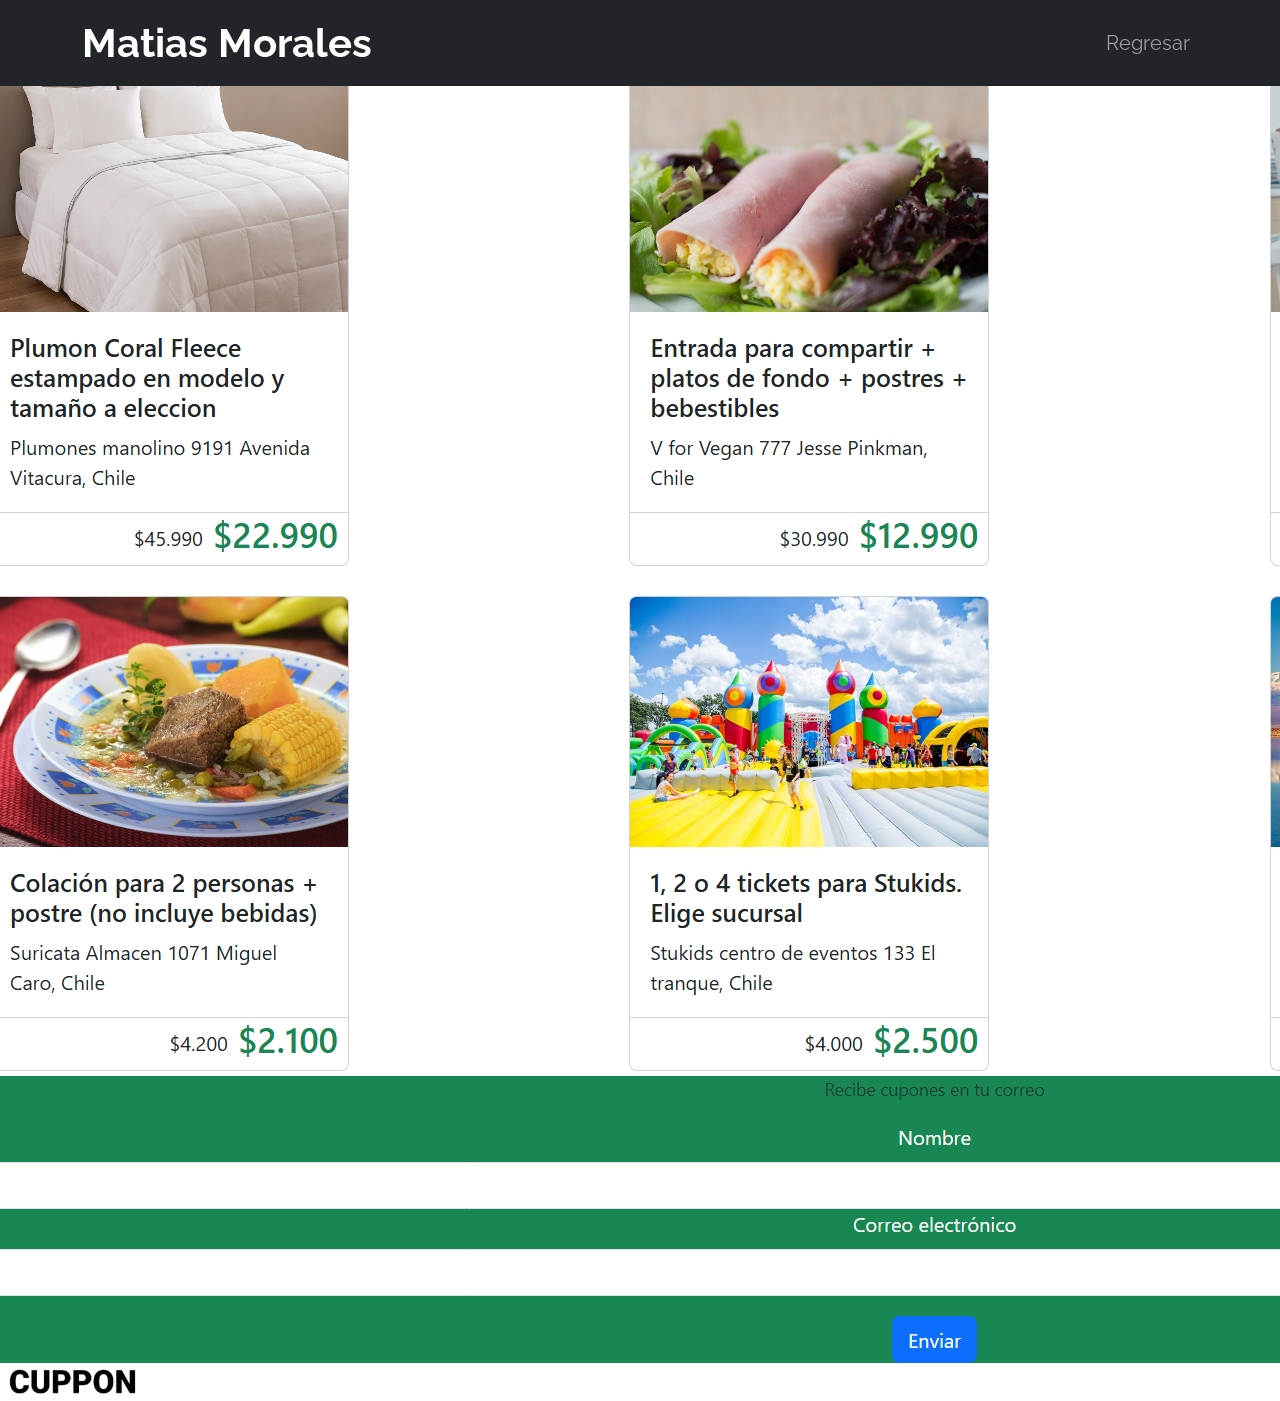
<file: dbootstrap.html>
<!DOCTYPE html>
<html lang="es">
<head>
    <meta charset="UTF-8">
    <meta name="viewport" content="width=device-width, initial-scale=1.0">
    <link rel="preconnect" href="https://fonts.googleapis.com">
    <link rel="preconnect" href="https://fonts.gstatic.com" crossorigin>
    <link href="https://fonts.googleapis.com/css2?family=Raleway:wght@400;700&display=swap" rel="stylesheet">
    <link href="https://cdn.jsdelivr.net/npm/bootstrap@5.1.3/dist/css/bootstrap.min.css" rel="stylesheet"
        integrity="sha384-1BmE4kWBq78iYhFldvKuhfTAU6auU8tT94WrHftjDbrCEXSU1oBoqyl2QvZ6jIW3" crossorigin="anonymous">
    <title>Desarrollo Bootstrap</title>

 <link rel="stylesheet" href="https://cdnjs.cloudflare.com/ajax/libs/font-awesome/5.9.0/css/all.min.css"
        integrity="sha512-q3eWabyZPc1XTCmF+8/LuE1ozpg5xxn7iO89yfSOd5/oKvyqLngoNGsx8jq92Y8eXJ/IRxQbEC+FGSYxtk2oiw=="
        crossorigin="anonymous" referrerpolicy="no-referrer" />
    <link rel="stylesheet" href="assets/css/estilos.css">
</head>
<body>

    <nav class="navbar navbar-expand-lg navbar-dark bg-dark fixed-top">
        <div class="container">
            <a class="navbar-brand fw-bold fs-1" href="#"> Matias Morales
            </a>
            <button class="navbar-toggler" type="button" data-bs-toggle="collapse"
                aria-controls="navbarSupportedContent" aria-expanded="false" aria-label="Toggle navigation">
                <span class="navbar-toggler-icon"></span>
            </button>
            <div class="collapse navbar-collapse" id="navbarSupportedContent">
                <ul class="navbar-nav ms-auto mb-2 mb-lg-0 fs-5">
                    <li class="nav-item">
                        <a class="nav-link" href="./index.html">Regresar</a>
                    </li>
             
          

                </ul>

            </div>
        </div>
    </nav>
        <img src="./assets/img/capturabootstrap.jpeg" alt="captura pagina">

</body>
</html>
</file>
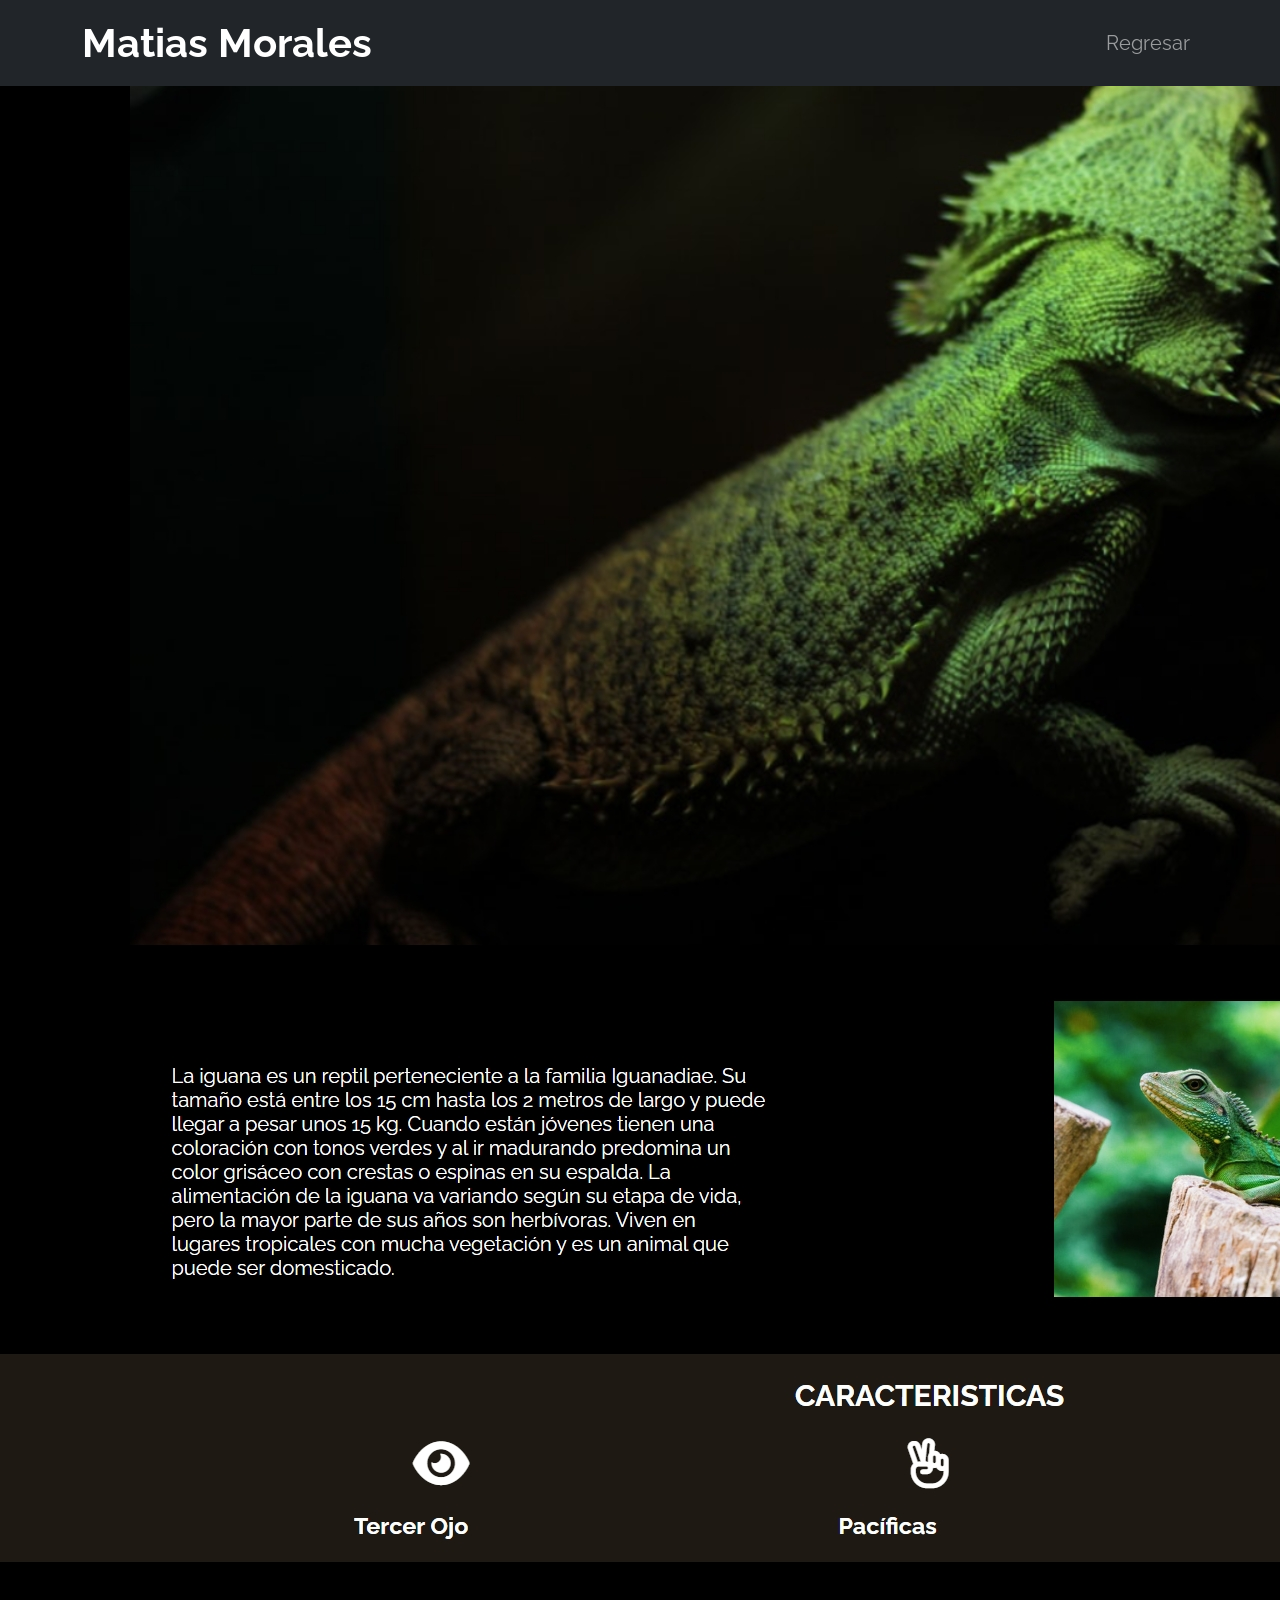
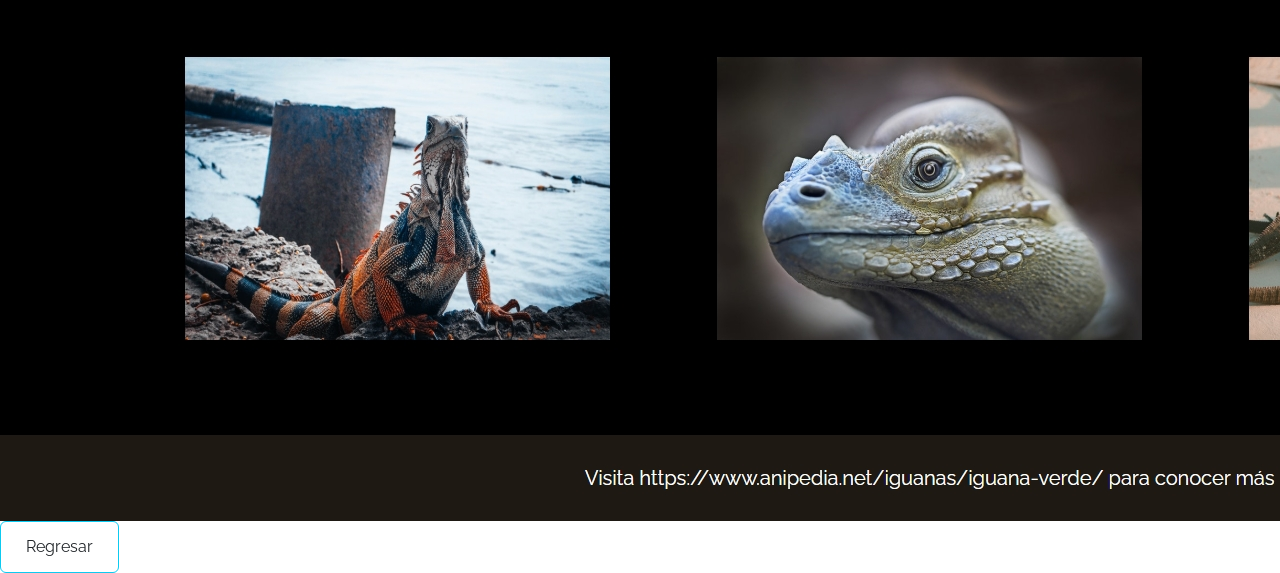
<file: dcss.html>
<!DOCTYPE html>
<html lang="es">
<head>
    <meta charset="UTF-8">
    <meta name="viewport" content="width=device-width, initial-scale=1.0">
    <link rel="preconnect" href="https://fonts.googleapis.com">
    <link rel="preconnect" href="https://fonts.gstatic.com" crossorigin>
    <link href="https://fonts.googleapis.com/css2?family=Raleway:wght@400;700&display=swap" rel="stylesheet">
    <link href="https://cdn.jsdelivr.net/npm/bootstrap@5.1.3/dist/css/bootstrap.min.css" rel="stylesheet"
        integrity="sha384-1BmE4kWBq78iYhFldvKuhfTAU6auU8tT94WrHftjDbrCEXSU1oBoqyl2QvZ6jIW3" crossorigin="anonymous">
    <title>Desarrollo CSS</title>

 <link rel="stylesheet" href="https://cdnjs.cloudflare.com/ajax/libs/font-awesome/5.9.0/css/all.min.css"
        integrity="sha512-q3eWabyZPc1XTCmF+8/LuE1ozpg5xxn7iO89yfSOd5/oKvyqLngoNGsx8jq92Y8eXJ/IRxQbEC+FGSYxtk2oiw=="
        crossorigin="anonymous" referrerpolicy="no-referrer" />
    <link rel="stylesheet" href="assets/css/estilos.css">
</head>
<body>

    <nav class="navbar navbar-expand-lg navbar-dark bg-dark fixed-top">
        <div class="container">
            <a class="navbar-brand fw-bold fs-1" href="#"> Matias Morales
            </a>
            <button class="navbar-toggler" type="button" data-bs-toggle="collapse"
                aria-controls="navbarSupportedContent" aria-expanded="false" aria-label="Toggle navigation">
                <span class="navbar-toggler-icon"></span>
            </button>
            <div class="collapse navbar-collapse" id="navbarSupportedContent">
                <ul class="navbar-nav ms-auto mb-2 mb-lg-0 fs-5">
                    <li class="nav-item">
                        <a class="nav-link" href="./index.html">Regresar</a>
                    </li>
             
          

                </ul>

            </div>
        </div>
    </nav>
        <img src="./assets/img/capturacss.jpeg" alt="captura pagina">
     <button type="button" class="btn btn-outline-info">
        <a href="index.html" class="btn button">Regresar</a>
    </button>
</body>
</html>
</file>
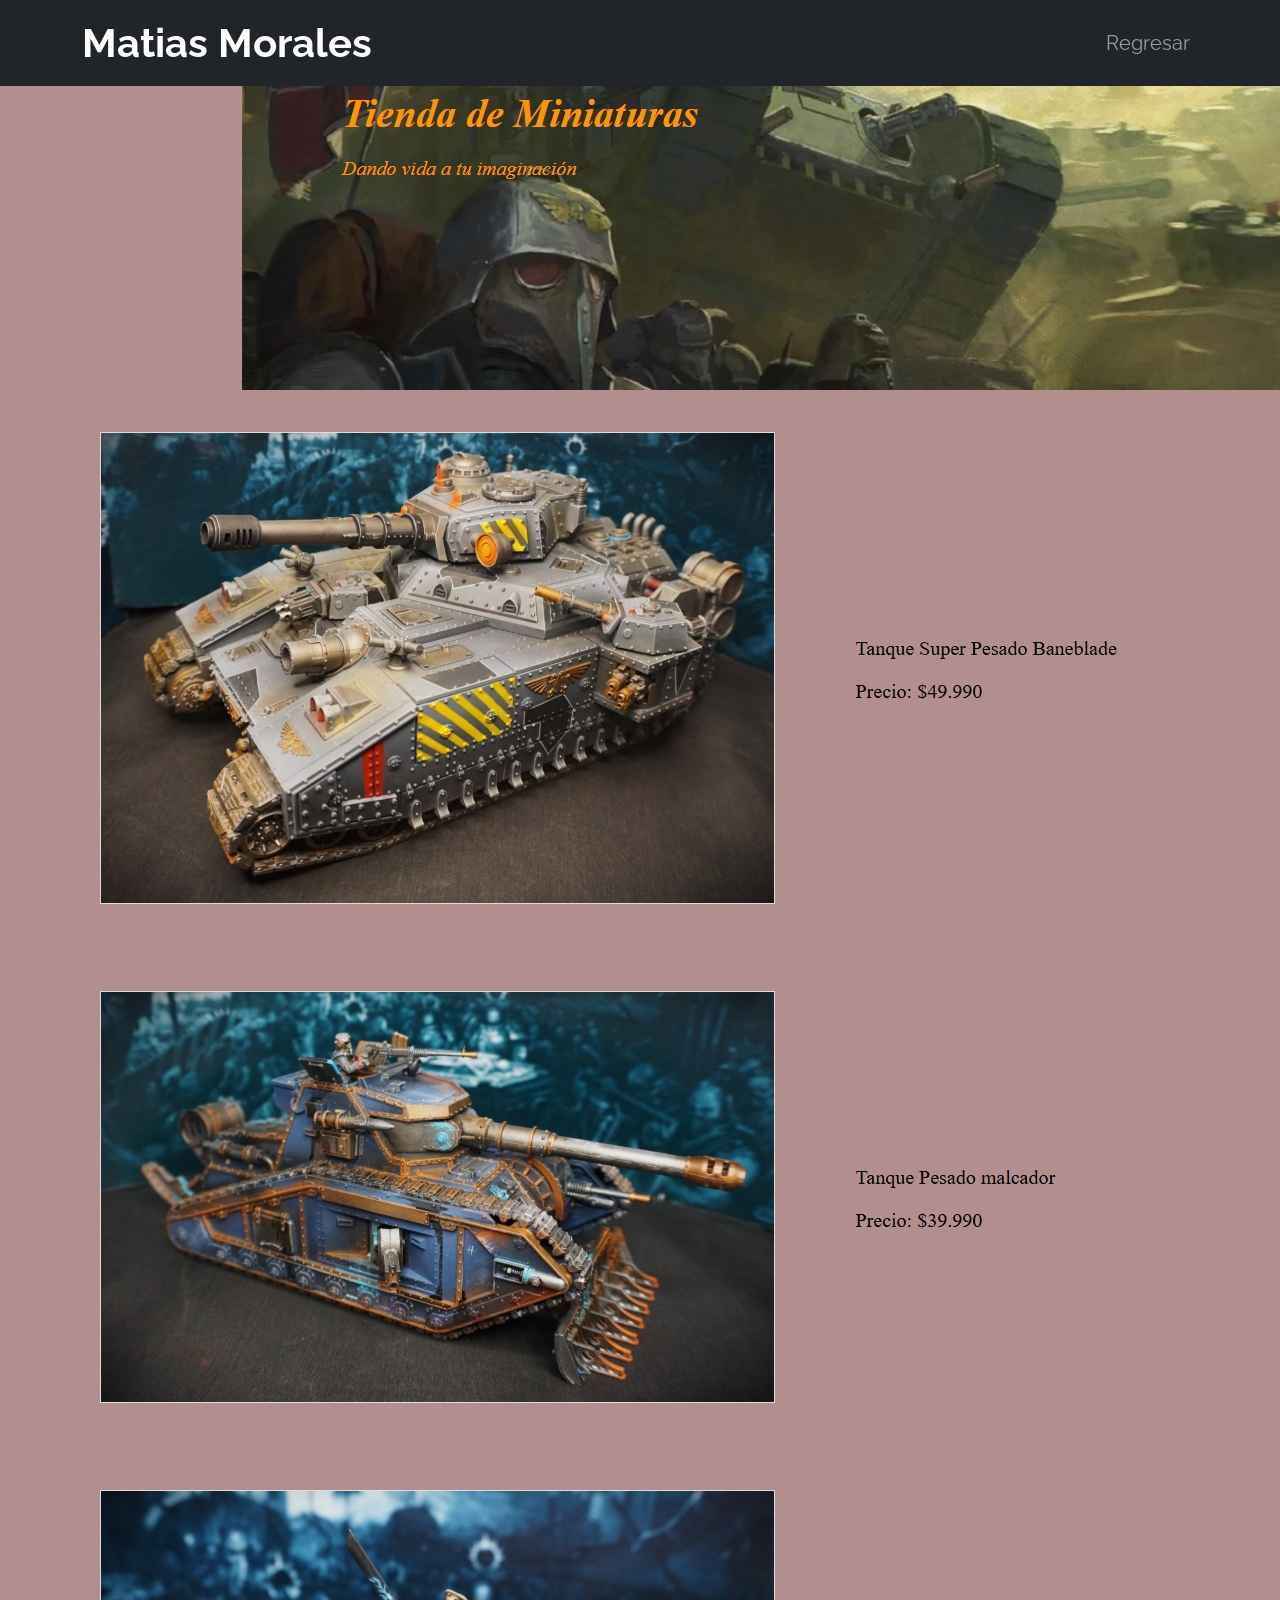
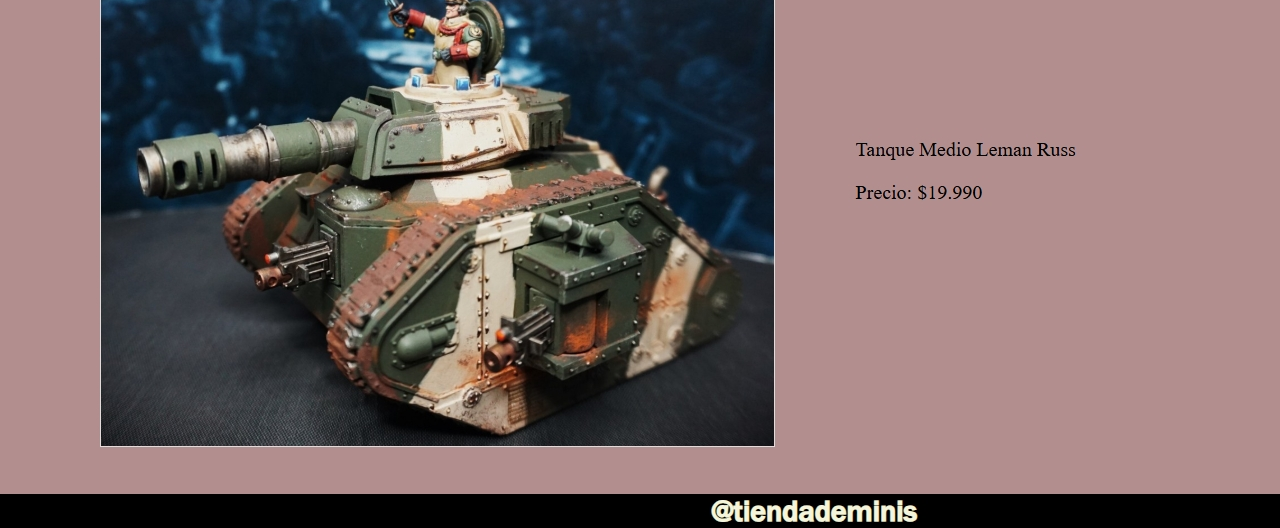
<file: dhtml.html>
<!DOCTYPE html>
<html lang="es">
<head>
    <meta charset="UTF-8">
    <meta name="viewport" content="width=device-width, initial-scale=1.0">
    <link rel="preconnect" href="https://fonts.googleapis.com">
    <link rel="preconnect" href="https://fonts.gstatic.com" crossorigin>
    <link href="https://fonts.googleapis.com/css2?family=Raleway:wght@400;700&display=swap" rel="stylesheet">
    <link href="https://cdn.jsdelivr.net/npm/bootstrap@5.1.3/dist/css/bootstrap.min.css" rel="stylesheet"
        integrity="sha384-1BmE4kWBq78iYhFldvKuhfTAU6auU8tT94WrHftjDbrCEXSU1oBoqyl2QvZ6jIW3" crossorigin="anonymous">
    <title>Desarrollo HTML</title>

 <link rel="stylesheet" href="https://cdnjs.cloudflare.com/ajax/libs/font-awesome/5.9.0/css/all.min.css"
        integrity="sha512-q3eWabyZPc1XTCmF+8/LuE1ozpg5xxn7iO89yfSOd5/oKvyqLngoNGsx8jq92Y8eXJ/IRxQbEC+FGSYxtk2oiw=="
        crossorigin="anonymous" referrerpolicy="no-referrer" />
    <link rel="stylesheet" href="assets/css/estilos.css">
</head>
<body>

    <nav class="navbar navbar-expand-lg navbar-dark bg-dark fixed-top">
        <div class="container">
            <a class="navbar-brand fw-bold fs-1" href="#"> Matias Morales
            </a>
            <button class="navbar-toggler" type="button" data-bs-toggle="collapse"
                aria-controls="navbarSupportedContent" aria-expanded="false" aria-label="Toggle navigation">
                <span class="navbar-toggler-icon"></span>
            </button>
            <div class="collapse navbar-collapse" id="navbarSupportedContent">
                <ul class="navbar-nav ms-auto mb-2 mb-lg-0 fs-5">
                    <li class="nav-item">
                        <a class="nav-link" href="./index.html">Regresar</a>
                    </li>
             
          

                </ul>

            </div>
        </div>
    </nav>
        <img src="./assets/img/capturahtml.jpeg" alt="captura pagina">
</body>
</html>
</file>
<file: assets/css/estilos.css>
body {
  font-family: "Raleway", sans-serif;
}

/* Hero Section */

#Hero-Section {
  background-image: url("../img/hero.jpg");
  background-repeat: no-repeat;
  background-size: contain;
  background-position: left;
  background-color: #00b7b4;
}

/* Mis trabajos */

#Mis-trabajos .image-top {
  height: 250px;
  background-repeat: no-repeat;
  background-size: cover;
  background-position: center;
  
}

/* Contacto */

#Contacto form label {
  font-weight: 700;
  color: #373a3c;
}

@media (max-width: 768px) {
  #Contacto form label {
    font-weight: 400;
  }

  .navbar-brand{
    width: 100px;
  }

}
.bg-custom{
  background-color: #00b7b4;
}
</file>
